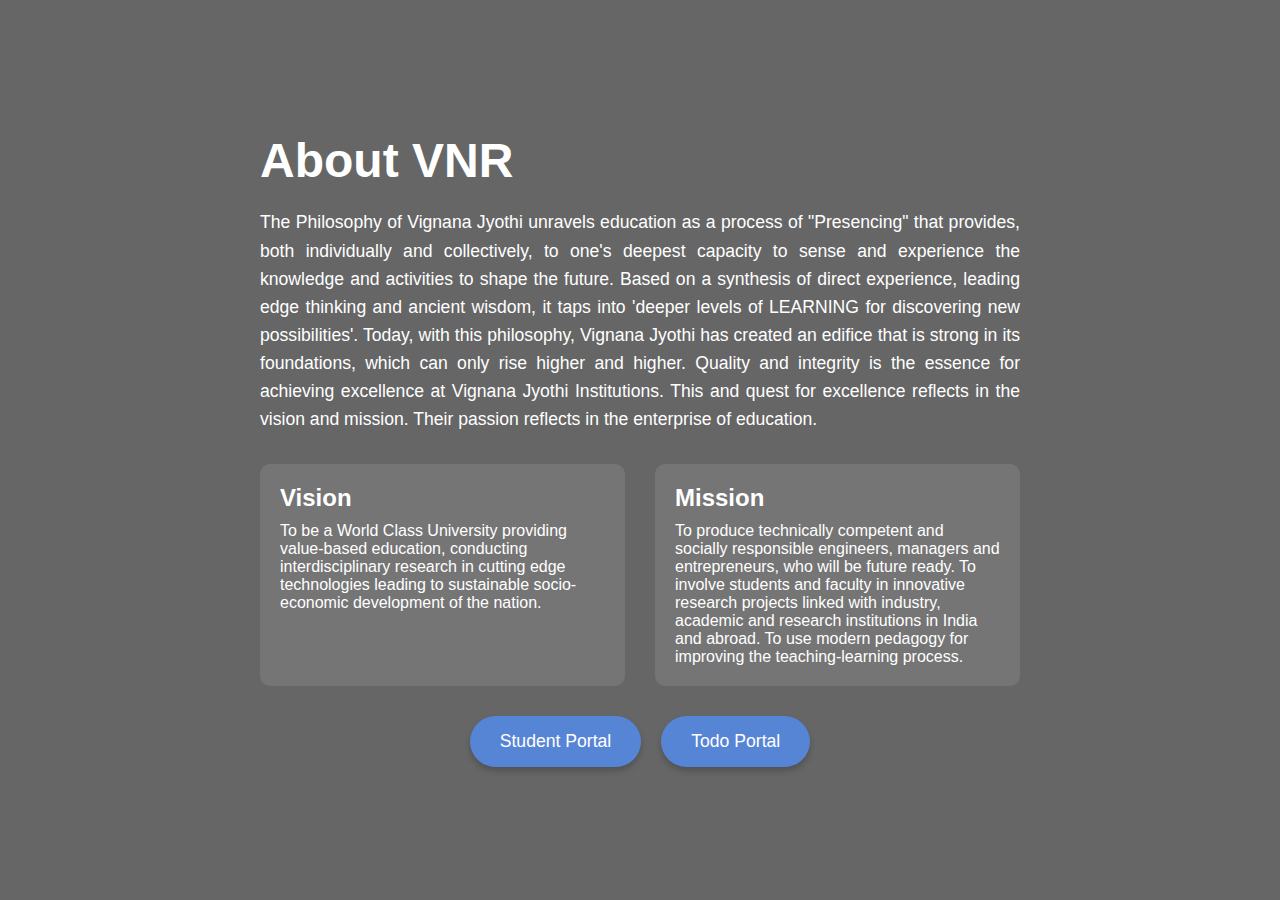
<file: project/public/unused/index.html>
<!DOCTYPE html>
<html lang="en">
<head>
    <meta charset="UTF-8">
    <meta name="viewport" content="width=device-width, initial-scale=1.0">
    <title>About VNR</title>
    <link rel="stylesheet" href="styles.css">
</head>
<body>
    <div class="hero-section">
        <div class="overlay"></div>
        <div class="content">
            <h1>About VNR</h1>
            <p class="philosophy">
                The Philosophy of Vignana Jyothi unravels education as a process of "Presencing" that provides, both individually and collectively, to one's deepest capacity to sense and experience the knowledge and activities to shape the future. Based on a synthesis of direct experience, leading edge thinking and ancient wisdom, it taps into 'deeper levels of LEARNING for discovering new possibilities'. Today, with this philosophy, Vignana Jyothi has created an edifice that is strong in its foundations, which can only rise higher and higher. Quality and integrity is the essence for achieving excellence at Vignana Jyothi Institutions. This and quest for excellence reflects in the vision and mission. Their passion reflects in the enterprise of education.
            </p>
            <div class="vision-mission">
                <div class="vision">
                    <h2>Vision</h2>
                    <p>To be a World Class University providing value-based education, conducting interdisciplinary research in cutting edge technologies leading to sustainable socio-economic development of the nation.</p>
                </div>
                <div class="mission">
                    <h2>Mission</h2>
                    <p>To produce technically competent and socially responsible engineers, managers and entrepreneurs, who will be future ready. To involve students and faculty in innovative research projects linked with industry, academic and research institutions in India and abroad. To use modern pedagogy for improving the teaching-learning process.</p>
                </div>
            </div>
            <div class="buttons">
                <a href="student.html" class="button">Student Portal</a>
                <a href="todo.html" class="button">Todo Portal</a>
            </div>
        </div>
    </div>
</body>
</html>
</file>
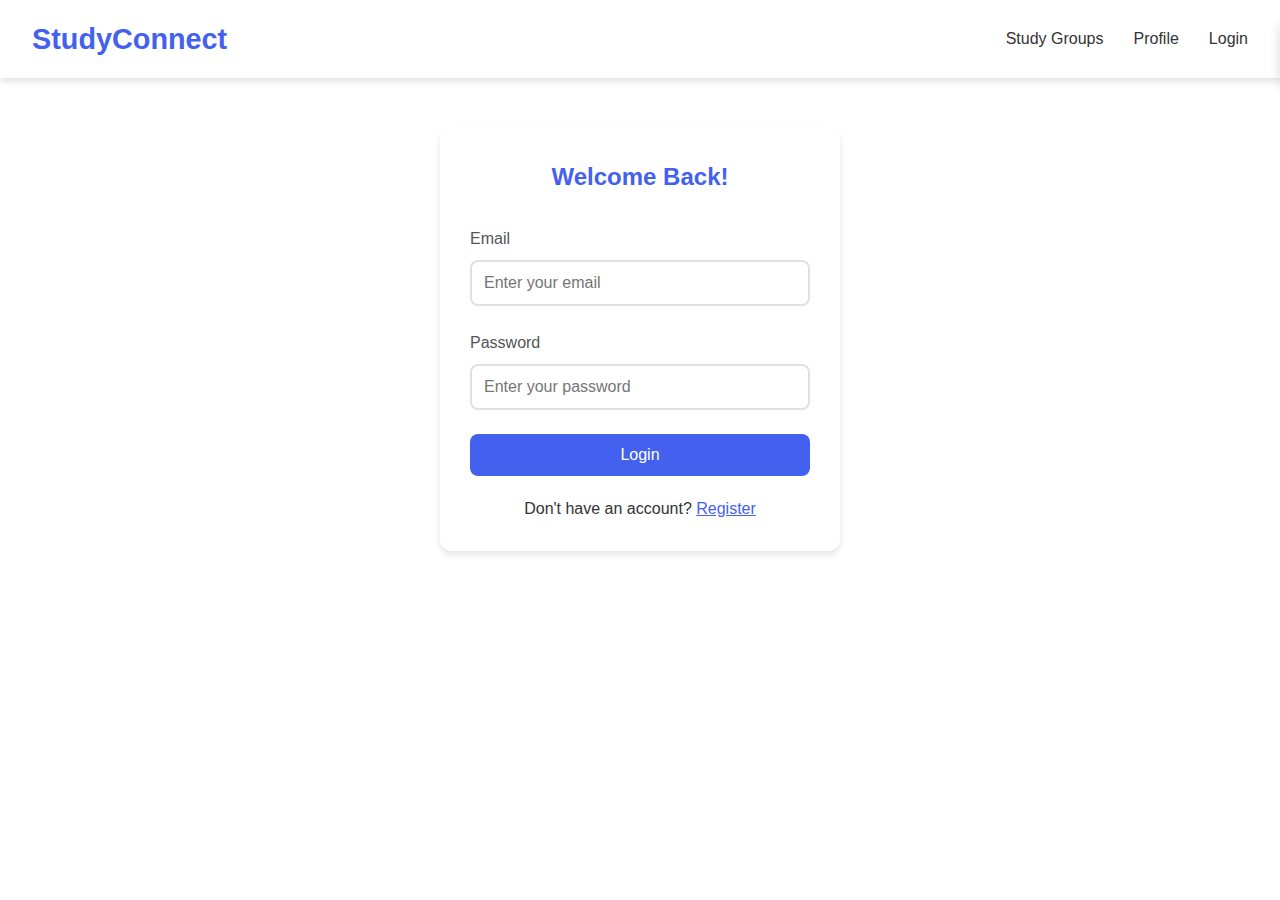
<file: mini_pro/main.html>
<!DOCTYPE html>
<html lang="en">
<head>
    <meta charset="UTF-8">
    <meta name="viewport" content="width=device-width, initial-scale=1.0">
    <title>Study Group Connector</title>
    <style>
        * {
            margin: 0;
            padding: 0;
            box-sizing: border-box;
            font-family: 'Poppins', sans-serif;
        }

        :root {
            --primary-color: #4361ee;
            --secondary-color: #3f37c9;
            --background-color: #ffffff;
            --text-color: #333;
            --success-color: #4CAF50;
            --danger-color: #dc3545;
            --card-shadow: 0 4px 6px rgba(0, 0, 0, 0.1);
            --hover-shadow: 0 6px 12px rgba(0, 0, 0, 0.15);
        }

        .hidden {
            display: none !important;
        }

        body {
            background-color: var(--background-color);
            color: var(--text-color);
            line-height: 1.6;
        }

        .container {
            max-width: 1200px;
            margin: 0 auto;
            padding: 20px;
        }

        .nav {
            background-color: white;
            padding: 1rem 2rem;
            box-shadow: var(--card-shadow);
            position: sticky;
            top: 0;
            z-index: 1000;
        }

        .nav-brand {
            font-size: 1.8rem;
            font-weight: bold;
            color: var(--primary-color);
            text-decoration: none;
        }

        .nav-links {
            display: flex;
            gap: 30px;
        }

        .nav-link {
            text-decoration: none;
            color: var(--text-color);
            font-weight: 500;
            transition: color 0.3s ease;
            cursor: pointer;
        }

        .nav-link:hover {
            color: var(--primary-color);
        }

        .auth-container {
            max-width: 400px;
            margin: 50px auto;
            padding: 30px;
            background-color: white;
            border-radius: 12px;
            box-shadow: var(--card-shadow);
            transition: transform 0.3s ease;
        }

        .auth-container:hover {
            transform: translateY(-5px);
        }

        .form-group {
            margin-bottom: 1.5rem;
        }

        .form-group label {
            display: block;
            margin-bottom: 0.5rem;
            font-weight: 500;
            color: #555;
        }

        .form-group input {
            width: 100%;
            padding: 12px;
            border: 2px solid #e1e1e1;
            border-radius: 8px;
            transition: border-color 0.3s ease;
            font-size: 1rem;
        }

        .form-group input:focus {
            outline: none;
            border-color: var(--primary-color);
        }

        .btn {
            background-color: var(--primary-color);
            color: white;
            padding: 12px 24px;
            border: none;
            border-radius: 8px;
            cursor: pointer;
            font-size: 1rem;
            font-weight: 500;
            transition: all 0.3s ease;
            width: 100%;
        }

        .btn:hover {
            background-color: var(--secondary-color);
            transform: translateY(-2px);
        }

        .btn-danger {
            background-color: var(--danger-color);
        }

        .btn-danger:hover {
            background-color: #861722;
        }

        .groups-grid {
            display: grid;
            grid-template-columns: repeat(auto-fill, minmax(320px, 1fr));
            gap: 25px;
            padding: 20px;
        }

        .group-card {
            background-color: white;
            border-radius: 12px;
            padding: 25px;
            box-shadow: var(--card-shadow);
            transition: all 0.3s ease;
        }

        .group-card:hover {
            transform: translateY(-5px);
            box-shadow: var(--hover-shadow);
        }

        .group-actions {
            display: flex;
            gap: 10px;
            margin-top: 15px;
        }

        .group-actions .btn {
            width: auto;
            flex: 1;
        }

        .toast-notification {
        position: fixed;
        top: 20px;
        right: -300px; /* Start outside viewport */
        background-color: #ffffff;
        color: rgb(119, 106, 207);
        padding: 16px 24px;
        border-radius: 8px;
        box-shadow: 0 4px 12px rgba(0, 0, 0, 0.15);
        display: flex;
        align-items: center;
        gap: 12px;
        z-index: 9999;
        transition: left 0.5s ease-in-out;
        min-width: 300px;
    }

    .toast-notification.show {
        right: 20px; /* Slide in to visible area */
    }

    .toast-notification i {
        font-size: 20px;
    }

        .modal {
            display: none;
            position: fixed;
            top: 0;
            left: 0;
            width: 100%;
            height: 100%;
            background-color: rgba(0,0,0,0.5);
            z-index: 1000;
        }

        .modal-content {
            background-color: white;
            margin: 5% auto;
            padding: 30px;
            border-radius: 12px;
            max-width: 750px;
            position: relative;
        }

        .close {
            position: absolute;
            right: 20px;
            top: 10px;
            font-size: 28px;
            cursor: pointer;
            color: #666;
        }

        @media (max-width: 768px) {
            .nav {
                padding: 1rem;
            }

            .nav-brand {
                font-size: 1.5rem;
            }

            .nav-links {
                gap: 15px;
            }

            .groups-grid {
                grid-template-columns: 1fr;
                padding: 10px;
            }

   
.auth-container {
    display: block;
    width: 100%;
    max-width: 400px;
    margin: 0 auto;
    padding: 20px;
}

            .group-actions {
                flex-direction: column;
            }
        }
        .groups-header {
            display: flex; 
            justify-content: space-between; 
            align-items: center; 
            margin-bottom: 30px;
        }

        .groups-actions {
            display: flex;
            gap: 15px;
        }

        .groups-actions .btn {
            width: auto;
        }

        .join-group-input {
            flex-grow: 1;
            margin-right: 15px;
            padding: 12px;
            border: 2px solid #e1e1e1;
            border-radius: 8px;
            transition: border-color 0.3s ease;
            font-size: 1rem;
        }

        .join-group-input:focus {
            outline: none;
            border-color: var(--primary-color);
        }

        .join-group-container {
            display: flex;
            align-items: center;
        }
      
    </style>
</head>
<body>
    <!-- Navigation -->
    <nav class="nav">
        <div style="display: flex; justify-content: space-between; align-items: center;">
            <a href="#" class="nav-brand">StudyConnect</a>
            <div class="nav-links">
                <a class="nav-link" href="#groups">Study Groups</a>
                <a class="nav-link" href="#profile">Profile</a>
                <a class="nav-link" id="authLink" href="#login">Login</a>
            </div>
        </div>
    </nav>

    <!-- Toast Notification -->
    <div class="toast-notification" id="toast">
        <i>✓</i>
        <span id="toastMessage"></span>
    </div>

    <!-- Login View -->
    <div id="loginView" class="auth-container">
        <h2 style="text-align: center; margin-bottom: 30px; color: var(--primary-color);">Welcome Back!</h2>
        <form id="loginForm">
            <div class="form-group">
                <label for="loginEmail">Email</label>
                <input type="email" id="loginEmail" required placeholder="Enter your email">
            </div>
            <div class="form-group">
                <label for="loginPassword">Password</label>
                <input type="password" id="loginPassword" required placeholder="Enter your password">
            </div>
            <button type="submit" class="btn">Login</button>
        </form>
        <p style="text-align: center; margin-top: 20px;">Don't have an account? <a href="#register" style="color: var(--primary-color);">Register</a></p>
    </div>

    <!-- Register View -->
    <div id="registerView" class="auth-container hidden">
        <h2 style="text-align: center; margin-bottom: 30px; color: var(--primary-color);">Create Account</h2>
        <form id="registerForm">
            <div class="form-group">
                <label for="registerName">Full Name</label>
                <input type="text" id="registerName" required placeholder="Enter your full name">
            </div>
            <div class="form-group">
                <label for="registerEmail">Email</label>
                <input type="email" id="registerEmail" required placeholder="Enter your email">
            </div>
            <div class="form-group">
                <label for="registerMobile">Mobile Number</label>
                <input type="tel" id="registerMobile" required placeholder="Enter your mobile number">
            </div>
            <div class="form-group">
                <label for="registerPassword">Password</label>
                <input type="password" id="registerPassword" required placeholder="Create a password">
            </div>
            <div class="form-group">
                <label for="Major">Major</label>
                <input type="text" id="Major" required placeholder="Enter your Major">
            </div>
            <button type="submit" class="btn">Register</button>
        </form>
        <p style="text-align: center; margin-top: 20px;">Already have an account? <a href="#login" style="color: var(--primary-color);">Login</a></p>
    </div>

    <!-- Groups View -->
    <div id="groupsView" class="container hidden">
        <div class="groups-header">
            <h2 style="color: var(--primary-color); font-size: 1.8rem;">Study Groups</h2>
            <div class="groups-actions">
                <div class="join-group-container">
                    <input type="text" id="groupInviteLink" class="join-group-input" placeholder="Paste invite link here">
                    <button onclick="Router.joinGroupFromLink()" class="btn">Join Group</button>
                </div>
                <button class="btn" onclick="showCreateGroupModal()">Create New Group</button>
            </div>
        </div>
        <div class="groups-grid" id="groupsGrid">
            <!-- Groups will be dynamically added here -->
        </div>

    <!-- Profile View -->
    <div id="profileView" class="auth-container hidden">
        <div id="profileView" class="auth-container" style="display: block; visibility: visible;">
           
        <h2 style="text-align: center; margin-bottom: 30px; color: var(--primary-color);">Your Profile</h2>
        <div class="form-group">
            <label for="profileName">Name</label>
            <input type="text" id="profileName" placeholder="Your name">
        </div>
        <div class="form-group">
            <label for="profileEmail">Email</label>
            <input type="email" id="profileEmail" readonly>
        </div>
        <div class="form-group">
            <label for="profileMobile">Mobile Number</label>
            <input type="tel" id="profileMobile" placeholder="Your mobile number">
        </div>
        <div class="form-group">
            <label for="profileMajor">Major</label>
            <input type="text" id="profileMajor" placeholder="Your major">
        </div>
        <button onclick="saveProfile()" class="btn">Save Changes</button>
    </div>

    <!-- Create Group Modal -->
    <div id="createGroupModal" class="modal">
        <div class="modal-content">
            <span class="close">&times;</span>
            <h2 style="color: var(--primary-color); margin-bottom: 20px;">Create New Study Group</h2>
            <form id="createGroupForm">
                <div class="form-group">
                    <label for="groupName">Course Name</label>
                    <input type="text" id="groupName" required placeholder="Enter course/group name">
                </div>
                <div class="form-group">
                    <label for="groupCourse">Course</label>
                    <input type="text" id="groupCourse" required placeholder="Enter course code">
                </div>
                <div class="form-group">
                    <label for="groupSchedule">Schedule</label>
                    <input type="text" id="groupSchedule" required placeholder="Enter meeting schedule">
                </div>
                <div class="form-group">
                    <label for="groupLocation">Location</label>
                    <input type="text" id="groupLocation" required placeholder="Enter meeting location">
                </div>

             <h2>Invite Link</h2>
             <p id="inviteLinkContainer"></p>
                <button type="submit" class="btn">Create Group</button>
            </form>
                   </div>    
    </div>

    <script>
        // App State
        const AppState = {
            currentUser: JSON.parse(localStorage.getItem('currentUser')) || null,
            users: [],
            groups: [],
        };

        const Router = {
    init() {
        const savedUser = localStorage.getItem('currentUser');
        if (savedUser) {
            AppState.currentUser = JSON.parse(savedUser);
        }
        
        this.checkAuthState();
        window.addEventListener('hashchange', () => this.handleRoute());
        this.handleRoute();
        
        // Check for invite link on page load
        this.handleInviteLink();
    },
    
    checkAuthState() {
        const authLink = document.getElementById('authLink');
        const isAuthenticated = AppState.currentUser || localStorage.getItem('currentUser');
        
        if (isAuthenticated) {
            authLink.textContent = 'Logout';
            authLink.onclick = () => this.handleLogout();
            authLink.href = '#';
        } else {
            authLink.textContent = 'Login';
            authLink.onclick = null;
            authLink.href = '#login';
        }
    },
    
    handleRoute() {
        const hash = window.location.hash.slice(1) || 'login';
        const isAuthenticated = AppState.currentUser || localStorage.getItem('currentUser');
        
        // Check for direct invite link
        if (hash.startsWith('invite/')) {
            this.handleDirectInviteLink();
            return;
        }
        
        if (!isAuthenticated && !['login', 'register'].includes(hash)) {
            window.location.hash = 'login';
            return;
        }
        this.showView(hash);
    },
    
    showView(viewName) {
                const views = ['login', 'register', 'groups', 'profile'];
                views.forEach(view => {
                    document.getElementById(view + 'View').classList.add('hidden');
                });
                document.getElementById(viewName + 'View').classList.remove('hidden');

                if (viewName === 'groups') {
                    loadGroups();
                } else if (viewName === 'profile') {
                    loadProfile();
                }
            },
    
    handleLogout() {
        AppState.currentUser = null;
        localStorage.removeItem('currentUser');
        this.checkAuthState();
        window.location.hash = 'login';
        showToast('Logged out successfully');
    },
    
    handleInviteLink() {
        const urlParams = new URLSearchParams(window.location.search);
        const inviteToken = urlParams.get('invite');
        if (inviteToken) {
            // If user is not logged in, redirect to login with invite token
            if (!AppState.currentUser) {
                window.location.hash = 'login';
                localStorage.setItem('pendingInviteToken', inviteToken);
                return;
            }
            // If user is logged in, attempt to join group
            this.joinGroupByInviteToken(inviteToken);
        }
    },
    
    async handleDirectInviteLink() {
        const inviteToken = window.location.hash.split('invite/')[1];
        
        // If no user logged in, store token and redirect to login
        if (!AppState.currentUser) {
            localStorage.setItem('pendingInviteToken', inviteToken);
            window.location.hash = 'login';
            return;
        }
        
        // If user is logged in, attempt to join group immediately
        await this.joinGroupByInviteToken(inviteToken);
    },
    
    async joinGroupByInviteToken(token) {
        try {
            const response = await fetch(`http://localhost:3000/api/groups/invite/${token}`, {
                method: 'POST',
                headers: {
                    'Content-Type': 'application/json'
                },
                body: JSON.stringify({ userId: AppState.currentUser.id })
            });
            const data = await response.json();
            if (data.message === 'Successfully joined the group') {
                showToast('Successfully joined the group via invite link!');
                window.location.hash = 'groups';
                loadGroups();
            } else {
                showToast(data.message || 'Failed to join group');
            }
        } catch (error) {
            console.error(error);
            showToast('Error joining group');
        }
    },
    
    joinGroupFromLink: async function() {
        const inviteLink = document.getElementById('groupInviteLink').value.trim();
        
        // Extract token from the invite link
        const inviteToken = inviteLink.split('invite/')[1] || inviteLink;
        
        if (!inviteToken) {
            showToast('Invalid invite link');
            return;
        }
        
        if (!AppState.currentUser) {
            showToast('Please log in first');
            return;
        }
        
        await this.joinGroupByInviteToken(inviteToken);
    }
};

        // Toast notification
        function showToast(message) {
            const toast = document.getElementById('toast');
            const toastMessage = document.getElementById('toastMessage');
            
            // Clear any existing timeouts
            if (toast.timeoutId) {
                clearTimeout(toast.timeoutId);
            }
            
            // Update message and show toast
            toastMessage.textContent = message;
            toast.classList.add('show');
            
            // Hide toast after delay
            toast.timeoutId = setTimeout(() => {
                toast.classList.remove('show');
            }, 3000);
        }
        // Authentication (Login)
        document.getElementById('loginForm').addEventListener('submit', async (e) => {
    e.preventDefault();
    const email = document.getElementById('loginEmail').value;
    const password = document.getElementById('loginPassword').value;
    try {
        const response = await fetch('http://localhost:3000/api/login', {
            method: 'POST',
            headers: { 'Content-Type': 'application/json' },
            body: JSON.stringify({ email, password })
        });
        const data = await response.json();
        
        if (response.status === 401) {
            showToast('Invalid login credentials');
            return;
        }
        
        if (data.message === 'Login successful') {
            AppState.currentUser = data.user;
            localStorage.setItem('currentUser', JSON.stringify(data.user));
            Router.checkAuthState();
            showToast('Successfully logged in!');
            
            // Check for pending invite token
            const pendingInviteToken = localStorage.getItem('pendingInviteToken');
            if (pendingInviteToken) {
                localStorage.removeItem('pendingInviteToken');
                Router.joinGroupByInviteToken(pendingInviteToken);
            } else {
                window.location.hash = 'groups';
            }
        } else {
            showToast('Invalid login credentials');
        }
    } catch (error) {
        console.error(error);
        showToast('Error logging in');
    }
});
        // Register form
        document.getElementById('registerForm').addEventListener('submit', async (e) => {
            e.preventDefault();
            const name = document.getElementById('registerName').value;
            const email = document.getElementById('registerEmail').value;
            const mobile = document.getElementById('registerMobile').value;
            const password = document.getElementById('registerPassword').value;
            const Major = document.getElementById('Major').value;

            try {
                const response = await fetch('http://localhost:3000/api/register', {
                    method: 'POST',
                    headers: { 'Content-Type': 'application/json' },
                    body: JSON.stringify({ name, email, mobile, password, Major })
                });
                const data = await response.json();

                if (data.message === 'User registered successfully!') {
                    showToast('Registration successful! Please login.');
                    window.location.hash = 'login';
                } else {
                    showToast('Registration failed: ' + data.message);
                }
            } catch (error) {
                console.error(error);
                showToast('Error during registration');
            }
        });

        // Load Groups
        async function loadGroups() {
    const groupsGrid = document.getElementById('groupsGrid');
    groupsGrid.innerHTML = '';

    try {
        const response = await fetch('http://localhost:3000/api/groups', {
            headers: {
                'Authorization': `Bearer ${AppState.currentUser?.token}`
            }
        });
        
        if (response.status === 401) {
            Router.handleLogout();
            return null;
        }

        const data = await response.json();
        
        if (data.groups) {
            data.groups.forEach(group => {
                groupsGrid.appendChild(createGroupElement(group));
            });
        }
        
        return data.groups || [];
    } catch (error) {
        console.error(error);
        showToast('Error loading groups');
        return null;
    }
}

// Helper function to create group element
function createGroupElement(group) {
    const isUserInGroup = group.members.includes(AppState.currentUser.id);
    const groupElement = document.createElement('div');
    groupElement.className = 'group-card';
    groupElement.id = `group-${group.id}`;
    groupElement.innerHTML = `
        <h3>${group.name}</h3>
        <div class="group-info">
            <p><strong>Course:</strong> ${group.course}</p>
            <p><strong>Schedule:</strong> ${group.schedule}</p>
            <p><strong>Location:</strong> ${group.location}</p>
            <p><strong>Members:</strong> ${group.members.length}</p>
        </div>
        <div class="group-actions">
            <button class="btn" onclick="copyGroupInviteLink(${group.id})">Get Invite Link</button>
            ${isUserInGroup ? 
                `<button class="btn btn-danger" onclick="leaveGroup(${group.id})">Leave Group</button>` :
                `<button class="btn" onclick="joinGroup(${group.id})">Join Group</button>`
            }
        </div>
    `;
    return groupElement;
}

// Add this new function to generate and copy invite link
async function copyGroupInviteLink(groupId) {
    try {
        const response = await fetch(`http://localhost:3000/api/groups/${groupId}/invite`);
        const data = await response.json();
        
        if (data.inviteLink) {
            // Copy to clipboard
            navigator.clipboard.writeText(data.inviteLink).then(() => {
                showToast('Invite link copied to clipboard!');
            });
        }
    } catch (error) {
        console.error(error);
        showToast('Error generating invite link');
    }
}


        // Join Group
        async function joinGroup(groupId) {
    if (!AppState.currentUser) {
        showToast('Please login to join a group');
        window.location.hash = 'login';
        return;
    }

    // Optimistically update UI
    const groupCard = document.getElementById(`group-${groupId}`);
    const groupActions = groupCard.querySelector('.group-actions');
    const membersCount = groupCard.querySelector('.group-info p:last-child');
    const currentCount = parseInt(membersCount.textContent.match(/\d+/)[0]);
    
    groupActions.innerHTML = `<button class="btn btn-danger" onclick="leaveGroup(${groupId})">Leave Group</button>`;
    membersCount.innerHTML = `<strong>Members:</strong> ${currentCount + 1}`;

    try {
        const response = await fetch('http://localhost:3000/api/groups/join', {
            method: 'POST',
            headers: {
                'Content-Type': 'application/json',
                'Authorization': `Bearer ${AppState.currentUser.token}`
            },
            body: JSON.stringify({ 
                groupId, 
                userId: AppState.currentUser.id 
            })
        });

        if (response.status === 401) {
            Router.handleLogout();
            return;
        }

        const data = await response.json();

        if (data.message === 'User added to group') {
            showToast('Successfully joined group!');
        } else {
            // Revert UI if request failed
            groupActions.innerHTML = `<button class="btn" onclick="joinGroup(${groupId})">Join Group</button>`;
            membersCount.innerHTML = `<strong>Members:</strong> ${currentCount}`;
            showToast(data.message || 'Failed to join group');
        }
    } catch (error) {
        // Revert UI on error
        groupActions.innerHTML = `<button class="btn" onclick="joinGroup(${groupId})">Join Group</button>`;
        membersCount.innerHTML = `<strong>Members:</strong> ${currentCount}`;
        console.error(error);
        showToast('Error joining group');
    }
}


        // Leave Group
        async function leaveGroup(groupId) {
    if (!AppState.currentUser) {
        showToast('Please login first');
        window.location.hash = 'login';
        return;
    }

    // Optimistically update UI
    const groupCard = document.getElementById(`group-${groupId}`);
    const groupActions = groupCard.querySelector('.group-actions');
    const membersCount = groupCard.querySelector('.group-info p:last-child');
    const currentCount = parseInt(membersCount.textContent.match(/\d+/)[0]);
    
    groupActions.innerHTML = `<button class="btn" onclick="joinGroup(${groupId})">Join Group</button>`;
    membersCount.innerHTML = `<strong>Members:</strong> ${currentCount - 1}`;

    try {
        const response = await fetch('http://localhost:3000/api/groups/leave', {
            method: 'POST',
            headers: {
                'Content-Type': 'application/json',
                'Authorization': `Bearer ${AppState.currentUser.token}`
            },
            body: JSON.stringify({ 
                groupId, 
                userId: AppState.currentUser.id 
            })
        });

        if (response.status === 401) {
            Router.handleLogout();
            return;
        }

        const data = await response.json();

        if (data.message === 'User removed from group') {
            showToast('Successfully left the group');
        } else {
            // Revert UI if request failed
            groupActions.innerHTML = `<button class="btn btn-danger" onclick="leaveGroup(${groupId})">Leave Group</button>`;
            membersCount.innerHTML = `<strong>Members:</strong> ${currentCount}`;
            showToast(data.message || 'Failed to leave group');
        }
    } catch (error) {
        // Revert UI on error
        groupActions.innerHTML = `<button class="btn btn-danger" onclick="leaveGroup(${groupId})">Leave Group</button>`;
        membersCount.innerHTML = `<strong>Members:</strong> ${currentCount}`;
        console.error(error);
        showToast('Error leaving group');
    }
}

        // Create Group Modal
        function showCreateGroupModal() {
            if (!AppState.currentUser) {
                showToast('Please login to create a group');
                window.location.hash = 'login';
                return;
            }
            document.getElementById('createGroupModal').style.display = 'block';
        }

        // Close Modal
        function closeModal() {
            document.getElementById('createGroupModal').style.display = 'none';
        }

        // Modal click outside
        window.onclick = function(event) {
            const modal = document.getElementById('createGroupModal');
            if (event.target == modal) {
                closeModal();
            }
        };

        // Close button
        document.querySelector('.close').onclick = closeModal;

        // Create Group Form
        document.getElementById('createGroupForm').addEventListener('submit', async (e) => {
            e.preventDefault();

            if (!AppState.currentUser) {
                showToast('Please login to create a group');
                window.location.hash = 'login';
                return;
            }

            const newGroup = {
                name: document.getElementById('groupName').value,
                course: document.getElementById('groupCourse').value,
                schedule: document.getElementById('groupSchedule').value,
                location: document.getElementById('groupLocation').value,
                creatorId: AppState.currentUser.id
            };

            try {
                const response = await fetch('http://localhost:3000/api/groups', {
                    method: 'POST',
                    headers: { 
                        'Content-Type': 'application/json',
                        'Authorization': `Bearer ${AppState.currentUser.token}`
                    },
                    body: JSON.stringify(newGroup)
                });

                if (response.status === 401) {
                    Router.handleLogout();
                    return;
                }

                const data = await response.json();

                if (data.message === 'Group created successfully!') {
                    showToast('Group created successfully');
                    loadGroups();
                    closeModal();
                    document.getElementById('createGroupForm').reset();
                } else {
                    showToast('Failed to create group');
                }
            } catch (error) {
                console.error(error);
                showToast('Error creating group');
            }
        });

        // Load Profile
                    async function loadProfile() {
                        console.log('LoadProfile called');
    console.log('Current User:', AppState.currentUser);
    if (!AppState.currentUser) {
        showToast('Please login to view profile');
        window.location.hash = 'login';
        return;
    }

    try {
        const response = await fetch(`http://localhost:3000/api/profile/${AppState.currentUser.id}`, {
            headers: {
                'Authorization': `Bearer ${AppState.currentUser.token}`
            }
        });

        if (response.status === 401) {
            Router.handleLogout();
            return;
        }

        const data = await response.json();
        console.log('Profile Data:', data);

        // Debug: Check all view elements
        const profileView = document.getElementById('profileView');
        console.log('Profile View Element:', profileView);
        console.log('Profile View Classes:', profileView.classList);
        console.log('Profile View Style:', profileView.style.display);

        // Try multiple ways to show the view
        profileView.classList.remove('hidden');
        profileView.style.display = 'block';
        profileView.style.visibility = 'visible';

        const nameInput = document.getElementById('profileName');
        const emailInput = document.getElementById('profileEmail');
        const mobileInput = document.getElementById('profileMobile');
        const majorInput = document.getElementById('profileMajor');

        if (nameInput) nameInput.value = data.user.name;
        if (emailInput) emailInput.value = data.user.email;
        if (mobileInput) mobileInput.value = data.user.mobile;
        if (majorInput) majorInput.value = data.user.Major;

    } catch (error) {
        console.error('Profile Loading Error:', error);
        showToast('Error loading profile');
    }
}
        // Save Profile
        async function saveProfile() {
            if (!AppState.currentUser) {
                showToast('Please login to update profile');
                window.location.hash = 'login';
                return;
            }

            const updatedProfile = {
                name: document.getElementById('profileName').value,
                mobile: document.getElementById('profileMobile').value,
                Major: document.getElementById('profileMajor').value
            };

            try {
                const response = await fetch(`http://localhost:3000/api/profile/${AppState.currentUser.id}`, {
                    method: 'PUT',
                    headers: { 
                        'Content-Type': 'application/json',
                        'Authorization': `Bearer ${AppState.currentUser.token}`
                    },
                    body: JSON.stringify(updatedProfile)
                });

                if (response.status === 401) {
                    Router.handleLogout();
                    return;
                }

                const data = await response.json();

                if (data.message === 'Profile updated successfully') {
                    AppState.currentUser = { ...AppState.currentUser, ...updatedProfile };
                    localStorage.setItem('currentUser', JSON.stringify(AppState.currentUser));
                    showToast('Profile updated successfully');
                } else {
                    showToast('Failed to update profile');
                }
            } catch (error) {
                console.error(error);
                showToast('Error updating profile');
            }
        }

        // Initialize the app
        Router.init();
    </script>
</body>
</html>
</file>
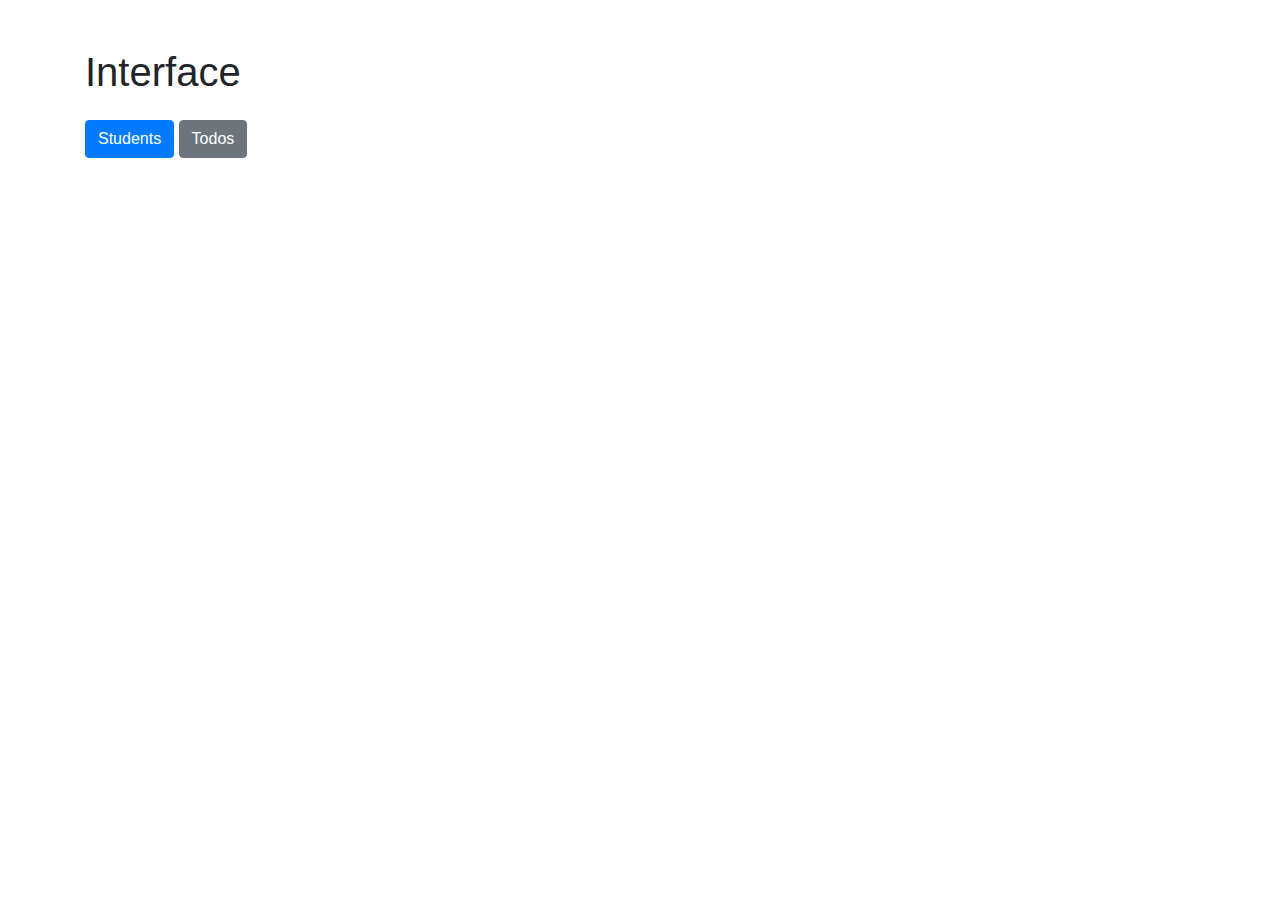
<file: project/apitest.html>
<!DOCTYPE html>
<html lang="en">
<head>
    <meta charset="utf-8">
    <meta name="viewport" content="width=device-width, initial-scale=1">
    <title>Interface</title>
    <link rel="stylesheet" href="https://stackpath.bootstrapcdn.com/bootstrap/4.5.2/css/bootstrap.min.css">
    <style>
        .hidden {
            display: none;
        }
    </style>
</head>

<body>
    <div class="container">
        <h1 class="mt-5">Interface</h1>

        <!-- Navigation Buttons -->
        <div class="mt-4">
            <button class="btn btn-primary" onclick="showSection('students')">Students</button>
            <button class="btn btn-secondary" onclick="showSection('todos')">Todos</button>
        </div>

        <!-- Student API Section -->
        <div id="students" class="mt-4 section hidden">
            <h2>Students</h2>
            <form id="studentForm">
                <div class="form-group">
                    <label for="studentName">Name</label>
                    <input type="text" class="form-control" id="studentName" required>
                </div>
                <div class="form-group">
                    <label for="studentRollNo">Roll No</label>
                    <input type="text" class="form-control" id="studentRollNo" required>
                </div>
                <div class="form-group">
                    <label for="studentBranch">Branch</label>
                    <select class="form-control" id="studentBranch" required>
                        <option value="" disabled selected>Select your branch</option>
                        <option value="CSE">CSE</option>
                        <option value="ECE">ECE</option>
                        <option value="EEE">EEE</option>
                        <option value="ME">ME</option>
                    </select>
                </div>
                <div class="form-group">
                    <label for="studentSection">Section</label>
                    <select class="form-control" id="studentSection" required>
                        <option value="" disabled selected>Select your section</option>
                        <option value="A">A</option>
                        <option value="B">B</option>
                    </select>
                </div>
                <div class="form-group">
                    <label for="studentEmail">Email</label>
                    <input type="email" class="form-control" id="studentEmail" required>
                </div>
                <button type="button" class="btn btn-primary" onclick="addStudent()">Add Student</button>
                <button type="button" class="btn btn-danger" onclick="deleteAllStudents()">Delete All Students</button>
            </form>

            <h3 class="mt-4">Existing Students</h3>
            <ul id="studentList" class="list-group">
                <!-- Student items will be appended here -->
            </ul>
        </div>

        <!-- Todo API Section -->
        <div id="todos" class="mt-4 section hidden">
            <h2>Todos</h2>
            <form id="todoForm">
                <div class="form-group">
                    <label for="taskName">Task Name</label>
                    <input type="text" class="form-control" id="taskName" required>
                </div>
                <div class="form-group">
                    <label for="todoDeadline">Deadline</label>
                    <input type="date" class="form-control" id="todoDeadline" required>
                </div>
                <div class="form-group">
                    <label for="todoPriority">Priority</label>
                    <select class="form-control" id="todoPriority" required>
                        <option value="" disabled selected>Select priority level</option>
                        <option value="Low">Low</option>
                        <option value="Medium">Medium</option>
                        <option value="High">High</option>
                    </select>
                </div>
                <button type="button" class="btn btn-primary" onclick="addTodo()">Add Todo</button>
                <button type="button" class="btn btn-danger" onclick="deleteAllTodos()">Delete All Todos</button>
            </form>

            <h3 class="mt-4">Existing Todos</h3>
            <ul id="todoList" class="list-group">
                <!-- Todo items will be appended here -->
            </ul>
        </div>
    </div>

    <script>
        const apiUrl = 'http://localhost:3000'; // Adjust based on your server URL

        function showSection(section) {
            document.getElementById('students').classList.add('hidden');
            document.getElementById('todos').classList.add('hidden');

            if (section === 'students') {
                document.getElementById('students').classList.remove('hidden');
                fetchStudents(); // Fetch existing students when the section is shown
            } else {
                document.getElementById('todos').classList.remove('hidden');
                fetchTodos(); // Fetch existing todos when the section is shown
            }
        }

        function addStudent() {
            const name = document.getElementById('studentName').value;
            const rollNo = document.getElementById('studentRollNo').value;
            const branch = document.getElementById('studentBranch').value;
            const section = document.getElementById('studentSection').value;
            const email = document.getElementById('studentEmail').value;

            fetch(`${apiUrl}/vnr_students`, {
                method: 'POST',
                headers: {
                    'Content-Type': 'application/json',
                },
                body: JSON.stringify({ name, roll_no: rollNo, branch, section, email }),
            })
            .then(response => response.json())
            .then(data => {
                alert(data.message);
                document.getElementById('studentForm').reset();
                fetchStudents(); // Refresh the student list
            })
            .catch((error) => console.error('Error:', error));
        }

        function deleteAllStudents() {
            fetch(`${apiUrl}/student_delete_all`, {
                method: 'POST',
            })
            .then(response => response.json())
            .then(data => {
                alert(data.message);
                fetchStudents(); // Refresh the student list
            })
            .catch((error) => console.error('Error:', error));
        }

        function fetchStudents() {
            fetch(`${apiUrl}/students`)
                .then(response => response.json())
                .then(data => {
                    console.log("Fetched student data:", data); // Debug log
                    const studentList = document.getElementById('studentList');
                    studentList.innerHTML = ''; // Clear existing list

                    if (data.students && data.students.length) {
                        data.students.forEach(student => {
                            const li = document.createElement('li');
                            li.className = 'list-group-item';
                            li.textContent = `${student.name} - ${student.roll_no} (${student.branch} - ${student.section})`;
                            studentList.appendChild(li);
                        });
                    } else {
                        const li = document.createElement('li');
                        li.className = 'list-group-item';
                        li.textContent = 'No students found';
                        studentList.appendChild(li);
                    }
                })
                .catch((error) => {
                    console.error('Error:', error);
                    const studentList = document.getElementById('studentList');
                    studentList.innerHTML = '<li class="list-group-item text-danger">Error loading students</li>';
                });
        }

        function addTodo() {
            const taskName = document.getElementById('taskName').value;
            const deadline = document.getElementById('todoDeadline').value;
            const priority = document.getElementById('todoPriority').value;

            fetch(`${apiUrl}/todo_create`, {
                method: 'POST',
                headers: {
                    'Content-Type': 'application/json',
                },
                body: JSON.stringify({ task_name: taskName, deadline, priority }),
            })
            .then(response => response.json())
            .then(data => {
                alert(data.message);
                document.getElementById('todoForm').reset();
                fetchTodos(); // Refresh the todo list
            })
            .catch((error) => console.error('Error:', error));
        }

        function deleteAllTodos() {
            fetch(`${apiUrl}/todo_delete_all`, {
                method: 'POST',
            })
            .then(response => response.json())
            .then(data => {
                alert(data.message);
                fetchTodos(); // Refresh the todo list
            })
            .catch((error) => console.error('Error:', error));
        }

        function fetchTodos() {
            fetch(`${apiUrl}/todos`)
                .then(response => response.json())
                .then(data => {
                    console.log("Fetched todo data:", data); // Debug log
                    const todoList = document.getElementById('todoList');
                    todoList.innerHTML = ''; // Clear existing list

                    if (data.todos && data.todos.length) {
                        data.todos.forEach(todo => {
                            const li = document.createElement('li');
                            li.className = 'list-group-item';
                            li.textContent = `${todo.task_name} - ${todo.deadline} (Priority: ${todo.priority})`;
                            todoList.appendChild(li);
                        });
                    } else {
                        const li = document.createElement('li');
                        li.className = 'list-group-item';
                        li.textContent = 'No todos found';
                        todoList.appendChild(li);
                    }
                })
                .catch((error) => {
                    console.error('Error:', error);
                    const todoList = document.getElementById('todoList');
                    todoList.innerHTML = '<li class="list-group-item text-danger">Error loading todos</li>';
                });
        }
    </script>
</body>
</html>
</file>
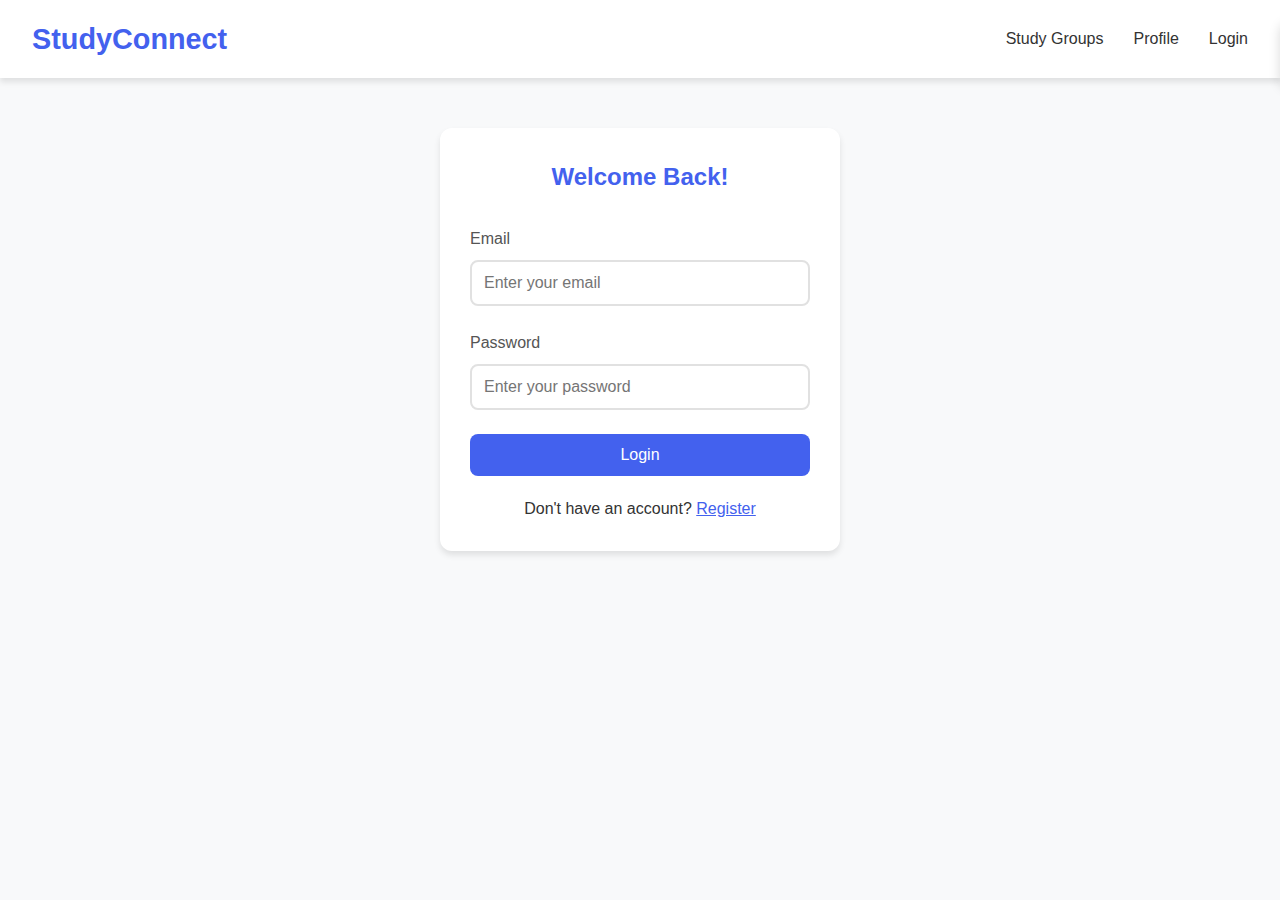
<file: mini_pro/backup/k.html>
<!DOCTYPE html>
<html lang="en">
<head>
    <meta charset="UTF-8">
    <meta name="viewport" content="width=device-width, initial-scale=1.0">
    <title>Study Group Connector</title>
    <style>
        * {
            margin: 0;
            padding: 0;
            box-sizing: border-box;
            font-family: 'Poppins', sans-serif;
        }

        :root {
            --primary-color: #4361ee;
            --secondary-color: #3f37c9;
            --background-color: #f8f9fa;
            --text-color: #333;
            --success-color: #4CAF50;
            --danger-color: #dc3545;
            --card-shadow: 0 4px 6px rgba(0, 0, 0, 0.1);
            --hover-shadow: 0 6px 12px rgba(0, 0, 0, 0.15);
        }

        .hidden {
            display: none !important;
        }

        body {
            background-color: var(--background-color);
            color: var(--text-color);
            line-height: 1.6;
        }

        .container {
            max-width: 1200px;
            margin: 0 auto;
            padding: 20px;
        }

        .nav {
            background-color: white;
            padding: 1rem 2rem;
            box-shadow: var(--card-shadow);
            position: sticky;
            top: 0;
            z-index: 1000;
        }

        .nav-brand {
            font-size: 1.8rem;
            font-weight: bold;
            color: var(--primary-color);
            text-decoration: none;
        }

        .nav-links {
            display: flex;
            gap: 30px;
        }

        .nav-link {
            text-decoration: none;
            color: var(--text-color);
            font-weight: 500;
            transition: color 0.3s ease;
            cursor: pointer;
        }

        .nav-link:hover {
            color: var(--primary-color);
        }

        .auth-container {
            max-width: 400px;
            margin: 50px auto;
            padding: 30px;
            background-color: white;
            border-radius: 12px;
            box-shadow: var(--card-shadow);
            transition: transform 0.3s ease;
        }

        .auth-container:hover {
            transform: translateY(-5px);
        }

        .form-group {
            margin-bottom: 1.5rem;
        }

        .form-group label {
            display: block;
            margin-bottom: 0.5rem;
            font-weight: 500;
            color: #555;
        }

        .form-group input {
            width: 100%;
            padding: 12px;
            border: 2px solid #e1e1e1;
            border-radius: 8px;
            transition: border-color 0.3s ease;
            font-size: 1rem;
        }

        .form-group input:focus {
            outline: none;
            border-color: var(--primary-color);
        }

        .btn {
            background-color: var(--primary-color);
            color: white;
            padding: 12px 24px;
            border: none;
            border-radius: 8px;
            cursor: pointer;
            font-size: 1rem;
            font-weight: 500;
            transition: all 0.3s ease;
            width: 100%;
        }

        .btn:hover {
            background-color: var(--secondary-color);
            transform: translateY(-2px);
        }

        .btn-danger {
            background-color: var(--danger-color);
        }

        .btn-danger:hover {
            background-color: #bd2130;
        }

        .groups-grid {
            display: grid;
            grid-template-columns: repeat(auto-fill, minmax(320px, 1fr));
            gap: 25px;
            padding: 20px;
        }

        .group-card {
            background-color: white;
            border-radius: 12px;
            padding: 25px;
            box-shadow: var(--card-shadow);
            transition: all 0.3s ease;
        }

        .group-card:hover {
            transform: translateY(-5px);
            box-shadow: var(--hover-shadow);
        }

        .group-actions {
            display: flex;
            gap: 10px;
            margin-top: 15px;
        }

        .group-actions .btn {
            width: auto;
            flex: 1;
        }

        .toast-notification {
        position: fixed;
        top: 20px;
        right: -300px; /* Start outside viewport */
        background-color: #ffffff;
        color: rgb(119, 106, 207);
        padding: 16px 24px;
        border-radius: 8px;
        box-shadow: 0 4px 12px rgba(0, 0, 0, 0.15);
        display: flex;
        align-items: center;
        gap: 12px;
        z-index: 9999;
        transition: left 0.5s ease-in-out;
        min-width: 300px;
    }

    .toast-notification.show {
        right: 20px; /* Slide in to visible area */
    }

    .toast-notification i {
        font-size: 20px;
    }

        .modal {
            display: none;
            position: fixed;
            top: 0;
            left: 0;
            width: 100%;
            height: 100%;
            background-color: rgba(0,0,0,0.5);
            z-index: 1000;
        }

        .modal-content {
            background-color: white;
            margin: 5% auto;
            padding: 30px;
            border-radius: 12px;
            max-width: 750px;
            position: relative;
        }

        .close {
            position: absolute;
            right: 20px;
            top: 10px;
            font-size: 28px;
            cursor: pointer;
            color: #666;
        }

        @media (max-width: 768px) {
            .nav {
                padding: 1rem;
            }

            .nav-brand {
                font-size: 1.5rem;
            }

            .nav-links {
                gap: 15px;
            }

            .groups-grid {
                grid-template-columns: 1fr;
                padding: 10px;
            }

            .auth-container {
                margin: 20px;
                padding: 20px;
            }

            .group-actions {
                flex-direction: column;
            }
        }
    </style>
</head>
<body>
    <!-- Navigation -->
    <nav class="nav">
        <div style="display: flex; justify-content: space-between; align-items: center;">
            <a href="#" class="nav-brand">StudyConnect</a>
            <div class="nav-links">
                <a class="nav-link" href="#groups">Study Groups</a>
                <a class="nav-link" href="#profile">Profile</a>
                <a class="nav-link" id="authLink" href="#login">Login</a>
            </div>
        </div>
    </nav>

    <!-- Toast Notification -->
    <div class="toast-notification" id="toast">
        <i>✓</i>
        <span id="toastMessage"></span>
    </div>

    <!-- Login View -->
    <div id="loginView" class="auth-container">
        <h2 style="text-align: center; margin-bottom: 30px; color: var(--primary-color);">Welcome Back!</h2>
        <form id="loginForm">
            <div class="form-group">
                <label for="loginEmail">Email</label>
                <input type="email" id="loginEmail" required placeholder="Enter your email">
            </div>
            <div class="form-group">
                <label for="loginPassword">Password</label>
                <input type="password" id="loginPassword" required placeholder="Enter your password">
            </div>
            <button type="submit" class="btn">Login</button>
        </form>
        <p style="text-align: center; margin-top: 20px;">Don't have an account? <a href="#register" style="color: var(--primary-color);">Register</a></p>
    </div>

    <!-- Register View -->
    <div id="registerView" class="auth-container hidden">
        <h2 style="text-align: center; margin-bottom: 30px; color: var(--primary-color);">Create Account</h2>
        <form id="registerForm">
            <div class="form-group">
                <label for="registerName">Full Name</label>
                <input type="text" id="registerName" required placeholder="Enter your full name">
            </div>
            <div class="form-group">
                <label for="registerEmail">Email</label>
                <input type="email" id="registerEmail" required placeholder="Enter your email">
            </div>
            <div class="form-group">
                <label for="registerMobile">Mobile Number</label>
                <input type="tel" id="registerMobile" required placeholder="Enter your mobile number">
            </div>
            <div class="form-group">
                <label for="registerPassword">Password</label>
                <input type="password" id="registerPassword" required placeholder="Create a password">
            </div>
            <div class="form-group">
                <label for="Major">Major</label>
                <input type="text" id="Major" required placeholder="Enter your Major">
            </div>
            <button type="submit" class="btn">Register</button>
        </form>
        <p style="text-align: center; margin-top: 20px;">Already have an account? <a href="#login" style="color: var(--primary-color);">Login</a></p>
    </div>

    <!-- Groups View -->
    <div id="groupsView" class="container hidden">
        <div style="display: flex; justify-content: space-between; align-items: center; margin-bottom: 30px;">
            <h2 style="color: var(--primary-color); font-size: 1.8rem;">Study Groups</h2>
            <button class="btn" style="width: auto;" onclick="showCreateGroupModal()">Create New Group</button>
        </div>
        <div class="groups-grid" id="groupsGrid">
            <!-- Groups will be dynamically added here -->
        </div>
    </div>

    <!-- Profile View -->
    <div id="profileView" class="auth-container hidden">
        <h2 style="text-align: center; margin-bottom: 30px; color: var(--primary-color);">Your Profile</h2>
        <div class="form-group">
            <label for="profileName">Name</label>
            <input type="text" id="profileName" placeholder="Your name">
        </div>
        <div class="form-group">
            <label for="profileEmail">Email</label>
            <input type="email" id="profileEmail" readonly>
        </div>
        <div class="form-group">
            <label for="profileMobile">Mobile Number</label>
            <input type="tel" id="profileMobile" placeholder="Your mobile number">
        </div>
        <div class="form-group">
            <label for="profileMajor">Major</label>
            <input type="text" id="profileMajor" placeholder="Your major">
        </div>
        <button onclick="saveProfile()" class="btn">Save Changes</button>
    </div>

    <!-- Create Group Modal -->
    <div id="createGroupModal" class="modal">
        <div class="modal-content">
            <span class="close">&times;</span>
            <h2 style="color: var(--primary-color); margin-bottom: 20px;">Create New Study Group</h2>
            <form id="createGroupForm">
                <div class="form-group">
                    <label for="groupName">Course Name</label>
                    <input type="text" id="groupName" required placeholder="Enter course/group name">
                </div>
                <div class="form-group">
                    <label for="groupCourse">Course</label>
                    <input type="text" id="groupCourse" required placeholder="Enter course code">
                </div>
                <div class="form-group">
                    <label for="groupSchedule">Schedule</label>
                    <input type="text" id="groupSchedule" required placeholder="Enter meeting schedule">
                </div>
                <div class="form-group">
                    <label for="groupLocation">Location</label>
                    <input type="text" id="groupLocation" required placeholder="Enter meeting location">
                </div>
                <button type="submit" class="btn">Create Group</button>
            </form>
        </div>
    </div>

    <script>
        // App State
        const AppState = {
            currentUser: JSON.parse(localStorage.getItem('currentUser')) || null,
            users: [],
            groups: [],
        };

        // Router
        const Router = {
            init() {
                const savedUser = localStorage.getItem('currentUser');
                if (savedUser) {
                    AppState.currentUser = JSON.parse(savedUser);
                }
                
                this.checkAuthState();
                window.addEventListener('hashchange', () => this.handleRoute());
                this.handleRoute();
            },

            checkAuthState() {
                const authLink = document.getElementById('authLink');
                const isAuthenticated = AppState.currentUser || localStorage.getItem('currentUser');
                
                if (isAuthenticated) {
                    authLink.textContent = 'Logout';
                    authLink.onclick = () => this.handleLogout();
                    authLink.href = '#';
                } else {
                    authLink.textContent = 'Login';
                    authLink.onclick = null;
                    authLink.href = '#login';
                }
            },

            handleRoute() {
                const hash = window.location.hash.slice(1) || 'login';
                const isAuthenticated = AppState.currentUser || localStorage.getItem('currentUser');
                
                if (!isAuthenticated && !['login', 'register'].includes(hash)) {
                    window.location.hash = 'login';
                    return;
                }
                this.showView(hash);
            },

            showView(viewName) {
                const views = ['login', 'register', 'groups', 'profile'];
                views.forEach(view => {
                    document.getElementById(view + 'View').classList.add('hidden');
                });
                document.getElementById(viewName + 'View').classList.remove('hidden');

                if (viewName === 'groups') {
                    loadGroups();
                } else if (viewName === 'profile') {
                    loadProfile();
                }
            },

            handleLogout() {
                AppState.currentUser = null;
                localStorage.removeItem('currentUser');
                this.checkAuthState();
                window.location.hash = 'login';
                showToast('Logged out successfully');
            }
        };

        // Toast notification
        function showToast(message) {
            const toast = document.getElementById('toast');
            const toastMessage = document.getElementById('toastMessage');
            
            // Clear any existing timeouts
            if (toast.timeoutId) {
                clearTimeout(toast.timeoutId);
            }
            
            // Update message and show toast
            toastMessage.textContent = message;
            toast.classList.add('show');
            
            // Hide toast after delay
            toast.timeoutId = setTimeout(() => {
                toast.classList.remove('show');
            }, 3000);
        }
        // Authentication (Login)
        document.getElementById('loginForm').addEventListener('submit', async (e) => {e.preventDefault();
            const email = document.getElementById('loginEmail').value;
            const password = document.getElementById('loginPassword').value;

            try {
                const response = await fetch('http://localhost:3000/api/login', {
                    method: 'POST',
                    headers: { 'Content-Type': 'application/json' },
                    body: JSON.stringify({ email, password })
                });
                const data = await response.json();

                if (response.status === 401) {
                    showToast('Invalid login credentials');
                    return;
                }

                if (data.message === 'Login successful') {
                    AppState.currentUser = data.user;
                    localStorage.setItem('currentUser', JSON.stringify(data.user));
                    Router.checkAuthState();
                    showToast('Successfully logged in!');
                    window.location.hash = 'groups';
                } else {
                    showToast('Invalid login credentials');
                }
            } catch (error) {
                console.error(error);
                showToast('Error logging in');
            }
        });

        // Register form
        document.getElementById('registerForm').addEventListener('submit', async (e) => {
            e.preventDefault();
            const name = document.getElementById('registerName').value;
            const email = document.getElementById('registerEmail').value;
            const mobile = document.getElementById('registerMobile').value;
            const password = document.getElementById('registerPassword').value;
            const Major = document.getElementById('Major').value;

            try {
                const response = await fetch('http://localhost:3000/api/register', {
                    method: 'POST',
                    headers: { 'Content-Type': 'application/json' },
                    body: JSON.stringify({ name, email, mobile, password, Major })
                });
                const data = await response.json();

                if (data.message === 'User registered successfully!') {
                    showToast('Registration successful! Please login.');
                    window.location.hash = 'login';
                } else {
                    showToast('Registration failed: ' + data.message);
                }
            } catch (error) {
                console.error(error);
                showToast('Error during registration');
            }
        });

        // Load Groups
        async function loadGroups() {
    const groupsGrid = document.getElementById('groupsGrid');
    groupsGrid.innerHTML = '';

    try {
        const response = await fetch('http://localhost:3000/api/groups', {
            headers: {
                'Authorization': `Bearer ${AppState.currentUser?.token}`
            }
        });
        
        if (response.status === 401) {
            Router.handleLogout();
            return null;
        }

        const data = await response.json();
        
        if (data.groups) {
            data.groups.forEach(group => {
                groupsGrid.appendChild(createGroupElement(group));
            });
        }
        
        return data.groups || [];
    } catch (error) {
        console.error(error);
        showToast('Error loading groups');
        return null;
    }
}

// Helper function to create group element
function createGroupElement(group) {
    const isUserInGroup = group.members.includes(AppState.currentUser.id);
    const groupElement = document.createElement('div');
    groupElement.className = 'group-card';
    groupElement.id = `group-${group.id}`;
    groupElement.innerHTML = `
        <h3>${group.name}</h3>
        <div class="group-info">
            <p><strong>Course:</strong> ${group.course}</p>
            <p><strong>Schedule:</strong> ${group.schedule}</p>
            <p><strong>Location:</strong> ${group.location}</p>
            <p><strong>Members:</strong> ${group.members.length}</p>
        </div>
        <div class="group-actions">
            ${isUserInGroup ? 
                `<button class="btn btn-danger" onclick="leaveGroup(${group.id})">Leave Group</button>` :
                `<button class="btn" onclick="joinGroup(${group.id})">Join Group</button>`
            }
        </div>
    `;
    return groupElement;
}

        // Join Group
        async function joinGroup(groupId) {
    if (!AppState.currentUser) {
        showToast('Please login to join a group');
        window.location.hash = 'login';
        return;
    }

    // Optimistically update UI
    const groupCard = document.getElementById(`group-${groupId}`);
    const groupActions = groupCard.querySelector('.group-actions');
    const membersCount = groupCard.querySelector('.group-info p:last-child');
    const currentCount = parseInt(membersCount.textContent.match(/\d+/)[0]);
    
    groupActions.innerHTML = `<button class="btn btn-danger" onclick="leaveGroup(${groupId})">Leave Group</button>`;
    membersCount.innerHTML = `<strong>Members:</strong> ${currentCount + 1}`;

    try {
        const response = await fetch('http://localhost:3000/api/groups/join', {
            method: 'POST',
            headers: {
                'Content-Type': 'application/json',
                'Authorization': `Bearer ${AppState.currentUser.token}`
            },
            body: JSON.stringify({ 
                groupId, 
                userId: AppState.currentUser.id 
            })
        });

        if (response.status === 401) {
            Router.handleLogout();
            return;
        }

        const data = await response.json();

        if (data.message === 'User added to group') {
            showToast('Successfully joined group!');
        } else {
            // Revert UI if request failed
            groupActions.innerHTML = `<button class="btn" onclick="joinGroup(${groupId})">Join Group</button>`;
            membersCount.innerHTML = `<strong>Members:</strong> ${currentCount}`;
            showToast(data.message || 'Failed to join group');
        }
    } catch (error) {
        // Revert UI on error
        groupActions.innerHTML = `<button class="btn" onclick="joinGroup(${groupId})">Join Group</button>`;
        membersCount.innerHTML = `<strong>Members:</strong> ${currentCount}`;
        console.error(error);
        showToast('Error joining group');
    }
}


        // Leave Group
        async function leaveGroup(groupId) {
    if (!AppState.currentUser) {
        showToast('Please login first');
        window.location.hash = 'login';
        return;
    }

    // Optimistically update UI
    const groupCard = document.getElementById(`group-${groupId}`);
    const groupActions = groupCard.querySelector('.group-actions');
    const membersCount = groupCard.querySelector('.group-info p:last-child');
    const currentCount = parseInt(membersCount.textContent.match(/\d+/)[0]);
    
    groupActions.innerHTML = `<button class="btn" onclick="joinGroup(${groupId})">Join Group</button>`;
    membersCount.innerHTML = `<strong>Members:</strong> ${currentCount - 1}`;

    try {
        const response = await fetch('http://localhost:3000/api/groups/leave', {
            method: 'POST',
            headers: {
                'Content-Type': 'application/json',
                'Authorization': `Bearer ${AppState.currentUser.token}`
            },
            body: JSON.stringify({ 
                groupId, 
                userId: AppState.currentUser.id 
            })
        });

        if (response.status === 401) {
            Router.handleLogout();
            return;
        }

        const data = await response.json();

        if (data.message === 'User removed from group') {
            showToast('Successfully left the group');
        } else {
            // Revert UI if request failed
            groupActions.innerHTML = `<button class="btn btn-danger" onclick="leaveGroup(${groupId})">Leave Group</button>`;
            membersCount.innerHTML = `<strong>Members:</strong> ${currentCount}`;
            showToast(data.message || 'Failed to leave group');
        }
    } catch (error) {
        // Revert UI on error
        groupActions.innerHTML = `<button class="btn btn-danger" onclick="leaveGroup(${groupId})">Leave Group</button>`;
        membersCount.innerHTML = `<strong>Members:</strong> ${currentCount}`;
        console.error(error);
        showToast('Error leaving group');
    }
}

        // Create Group Modal
        function showCreateGroupModal() {
            if (!AppState.currentUser) {
                showToast('Please login to create a group');
                window.location.hash = 'login';
                return;
            }
            document.getElementById('createGroupModal').style.display = 'block';
        }

        // Close Modal
        function closeModal() {
            document.getElementById('createGroupModal').style.display = 'none';
        }

        // Modal click outside
        window.onclick = function(event) {
            const modal = document.getElementById('createGroupModal');
            if (event.target == modal) {
                closeModal();
            }
        };

        // Close button
        document.querySelector('.close').onclick = closeModal;

        // Create Group Form
        document.getElementById('createGroupForm').addEventListener('submit', async (e) => {
            e.preventDefault();

            if (!AppState.currentUser) {
                showToast('Please login to create a group');
                window.location.hash = 'login';
                return;
            }

            const newGroup = {
                name: document.getElementById('groupName').value,
                course: document.getElementById('groupCourse').value,
                schedule: document.getElementById('groupSchedule').value,
                location: document.getElementById('groupLocation').value,
                creatorId: AppState.currentUser.id
            };

            try {
                const response = await fetch('http://localhost:3000/api/groups', {
                    method: 'POST',
                    headers: { 
                        'Content-Type': 'application/json',
                        'Authorization': `Bearer ${AppState.currentUser.token}`
                    },
                    body: JSON.stringify(newGroup)
                });

                if (response.status === 401) {
                    Router.handleLogout();
                    return;
                }

                const data = await response.json();

                if (data.message === 'Group created successfully!') {
                    showToast('Group created successfully');
                    loadGroups();
                    closeModal();
                    document.getElementById('createGroupForm').reset();
                } else {
                    showToast('Failed to create group');
                }
            } catch (error) {
                console.error(error);
                showToast('Error creating group');
            }
        });

        // Load Profile
        async function loadProfile() {
            if (!AppState.currentUser) {
                showToast('Please login to view profile');
                window.location.hash = 'login';
                return;
            }

            try {
                const response = await fetch(`http://localhost:3000/api/profile/${AppState.currentUser.id}`, {
                    headers: {
                        'Authorization': `Bearer ${AppState.currentUser.token}`
                    }
                });

                if (response.status === 401) {
                    Router.handleLogout();
                    return;
                }

                const data = await response.json();

                document.getElementById('profileName').value = data.user.name;
                document.getElementById('profileEmail').value = data.user.email;
                document.getElementById('profileMobile').value = data.user.mobile;
                document.getElementById('profileMajor').value = data.user.Major;
            } catch (error) {
                console.error(error);
                showToast('Error loading profile');
            }
        }

        // Save Profile
        async function saveProfile() {
            if (!AppState.currentUser) {
                showToast('Please login to update profile');
                window.location.hash = 'login';
                return;
            }

            const updatedProfile = {
                name: document.getElementById('profileName').value,
                mobile: document.getElementById('profileMobile').value,
                Major: document.getElementById('profileMajor').value
            };

            try {
                const response = await fetch(`http://localhost:3000/api/profile/${AppState.currentUser.id}`, {
                    method: 'PUT',
                    headers: { 
                        'Content-Type': 'application/json',
                        'Authorization': `Bearer ${AppState.currentUser.token}`
                    },
                    body: JSON.stringify(updatedProfile)
                });

                if (response.status === 401) {
                    Router.handleLogout();
                    return;
                }

                const data = await response.json();

                if (data.message === 'Profile updated successfully') {
                    AppState.currentUser = { ...AppState.currentUser, ...updatedProfile };
                    localStorage.setItem('currentUser', JSON.stringify(AppState.currentUser));
                    showToast('Profile updated successfully');
                } else {
                    showToast('Failed to update profile');
                }
            } catch (error) {
                console.error(error);
                showToast('Error updating profile');
            }
        }

        // Initialize the app
        Router.init();
    </script>
</body>
</html>
</file>
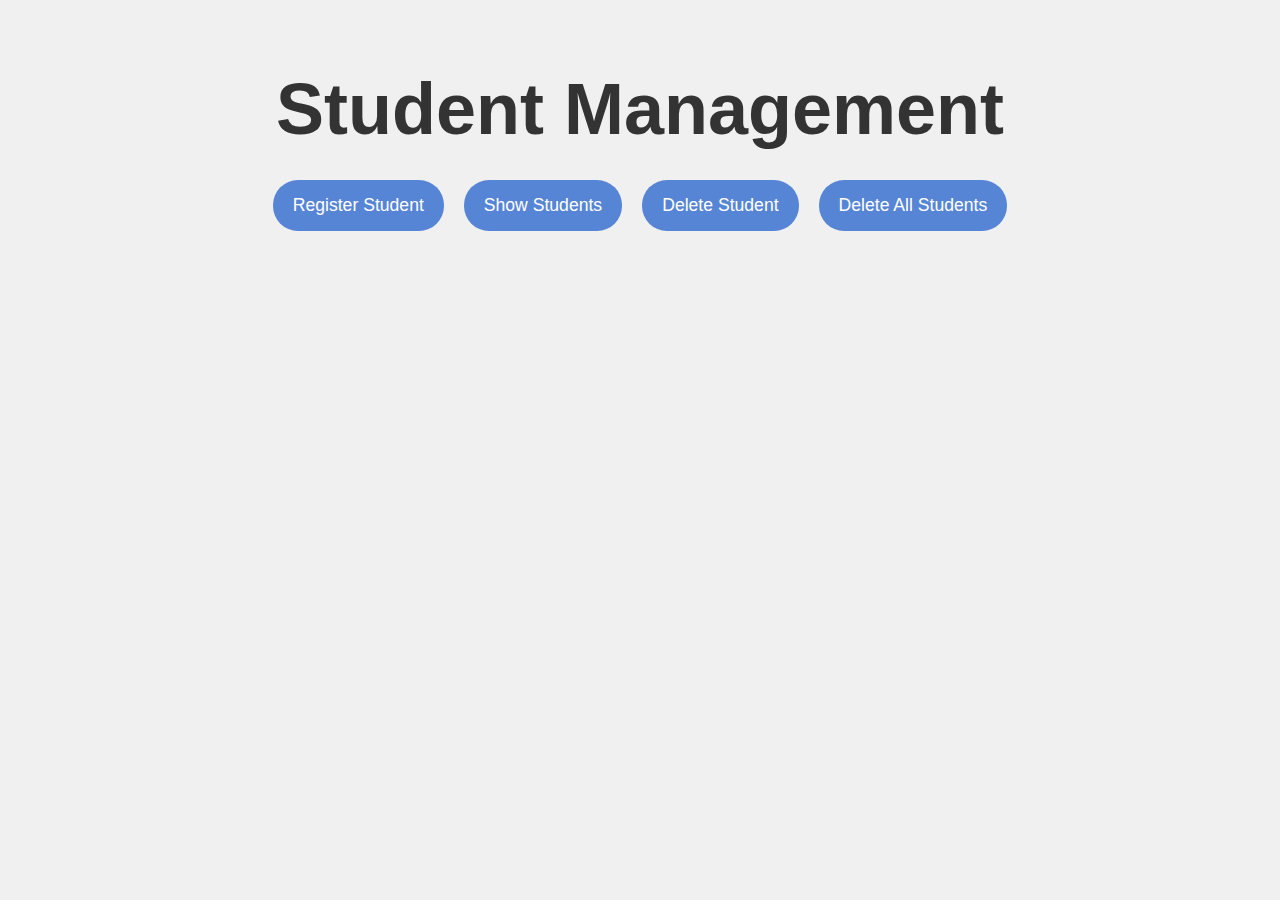
<file: project/public/unused/student.html>
<!DOCTYPE html>
<html lang="en">
<head>
  <meta charset="UTF-8">
  <meta name="viewport" content="width=device-width, initial-scale=1.0">
  <title>Student Management</title>
  <style>
    body {
      margin: 0;
      padding: 0;
      font-family: 'Arial', sans-serif;
      background-color: #f0f0f0; /* Plain background color */
    }

    .content {
      padding: 20px;
      color: #333;
      text-align: center;
    }

    .title {
      font-size: 4.5em;
      margin-bottom: 20px;
      color: #333;
    }

    button {
      background-color: #5785d5;
      color: white;
      padding: 15px 20px;
      border: none;
      border-radius: 25px;
      cursor: pointer;
      transition: background-color 0.3s, transform 0.2s;
      font-size: 1.1em;
      margin: 10px;
    }

    button:hover {
      background-color: #3e2b13;
      transform: scale(1.05);
    }

    .button-container {
      display: flex;
      justify-content: center;
      flex-wrap: wrap;
      margin-bottom: 20px;
    }

    section {
      display: none; /* Hide all sections initially */
      margin-top: 20px;
    }

    table {
      width: 100%;
      border-collapse: collapse;
      margin-top: 20px;
    }

    th, td {
      border: 1px solid #000000;
      padding: 8px;
      text-align: left;
    }

    th {
      background-color: #5785d5;
    }

    #loading {
      display: none;
      font-size: 1.5em;
      color: #333;
    }
    /* Input and select styling */
    input[type="text"],
        input[type="date"],
                select {
            width: 100%;
            max-width: 200px;
            padding: 8px;
            margin-bottom: 10px;
            box-sizing: border-box;
        }
  </style>
</head>
<body>
  <div class="content">
    <h1 class="title">Student Management</h1>

    <div class="button-container">
      <button onclick="showSection('studentFormSection')">Register Student</button>
      <button onclick="showSection('studentsListSection')">Show Students</button>
      <button onclick="showSection('deleteStudentSection')">Delete Student</button>
      <button onclick="showSection('deleteAllStudentsSection')">Delete All Students</button>
    </div>

    <!-- Registration Form Section -->
    <section id="studentFormSection">
      <h2>Student Registration</h2>
      <form id="studentForm">
        <label>Name:</label><input type="text" id="name" required><br>
        <label>Roll Number:</label><input type="text" id="roll_no" required><br>
        <label>Branch:</label>
        <select id="branch">
          <option value="CSE">CSE</option>
          <option value="ECE">ECE</option>
          <option value="EEE">EEE</option>
          <option value="IT">IT</option>
        </select><br>
        <label>Section:</label>
        <select id="section">
          <option value="A">A</option>
          <option value="B">B</option>
        </select><br>
        <label>Email:</label><input type="email" id="email" required><br>
        <button type="submit">Submit</button>
      </form>
    </section>

    <!-- Existing Students Section -->
    <section id="studentsListSection">
      <h2>Existing Students</h2>
      <table id="studentsTable">
        <thead>
          <tr>
            <th>ID</th>
            <th>Name</th>
            <th>Roll Number</th>
            <th>Branch</th>
            <th>Section</th>
            <th>Email</th>
          </tr>
        </thead>
        <tbody>
          <!-- Student rows will be populated here -->
        </tbody>
      </table>
    </section>

    <!-- Delete Student Section -->
    <section id="deleteStudentSection">
      <h2>Delete Student</h2>
      <label>Enter Student ID to Delete:</label>
      <input type="text" id="deleteId" required>
      <button id="deleteStudent">Delete Student</button>
    </section>

    <!-- Delete All Students Section -->
    <section id="deleteAllStudentsSection">
      <h2>Delete All Students</h2>
      <button id="deleteAllStudents">Delete All Students</button>
    </section>

    <div id="loading">Loading...</div>
  </div>

  <script>
    // Function to show the relevant section
    function showSection(sectionId) {
      const sections = document.querySelectorAll('section');
      sections.forEach(section => section.style.display = 'none'); // Hide all sections
      document.getElementById(sectionId).style.display = 'block'; // Show selected section
    }

    // Function to handle student registration
    document.getElementById("studentForm").addEventListener("submit", async (e) => {
      e.preventDefault();

      const name = document.getElementById("name").value;
      const roll_no = document.getElementById("roll_no").value;
      const branch = document.getElementById("branch").value;
      const section = document.getElementById("section").value;
      const email = document.getElementById("email").value;

      try {
        const response = await fetch("http://localhost:3000/vnr_students", {
          method: "POST",
          headers: {
            "Content-Type": "application/json",
          },
          body: JSON.stringify({ name, roll_no, branch, section, email }),
        });

        const data = await response.json();
        if (response.ok) {
          alert(data.message);
          loadStudents(); // Reload student list
        } else {
          alert(data.error);
        }
      } catch (error) {
        console.error("Error:", error);
      }
    });

    // Function to load existing students
    async function loadStudents() {
      try {
        const response = await fetch("http://localhost:3000/students");
        const students = await response.json();

        const tbody = document.querySelector("#studentsTable tbody");
        tbody.innerHTML = ""; // Clear existing rows

        students.forEach(student => {
          const row = document.createElement("tr");
          row.innerHTML = `
            <td>${student.id}</td>
            <td>${student.name}</td>
            <td>${student.roll_number}</td>
            <td>${student.branch}</td>
            <td>${student.section}</td>
            <td>${student.email}</td>
          `;
          tbody.appendChild(row);
        });
      } catch (error) {
        console.error("Error loading students:", error);
      }
    }

    // Function to delete a specific student by ID
    document.getElementById("deleteStudent").addEventListener("click", async () => {
      const studentId = document.getElementById("deleteId").value;

      try {
        const response = await fetch(`http://localhost:3000/student_delete/${studentId}`, {
          method: "DELETE",
        });

        const data = await response.json();
        if (response.ok) {
          alert(data.message);
          loadStudents(); // Reload student list
        } else {
          alert(data.error);
        }
      } catch (error) {
        console.error("Error:", error);
      }
    });

    // Function to delete all students
    document.getElementById("deleteAllStudents").addEventListener("click", async () => {
      if (confirm("Are you sure you want to delete all students? This action cannot be undone.")) {
        try {
          const response = await fetch("http://localhost:3000/student_delete_all", {
            method: "DELETE",
          });

          const data = await response.json();
          if (response.ok) {
            alert(data.message);
            loadStudents(); // Reload student list
          } else {
            alert(data.error);
          }
        } catch (error) {
          console.error("Error:", error);
        }
      }
    });

    // Load students on page load
    window.onload = loadStudents;
  </script>
</body>
</html>
</file>
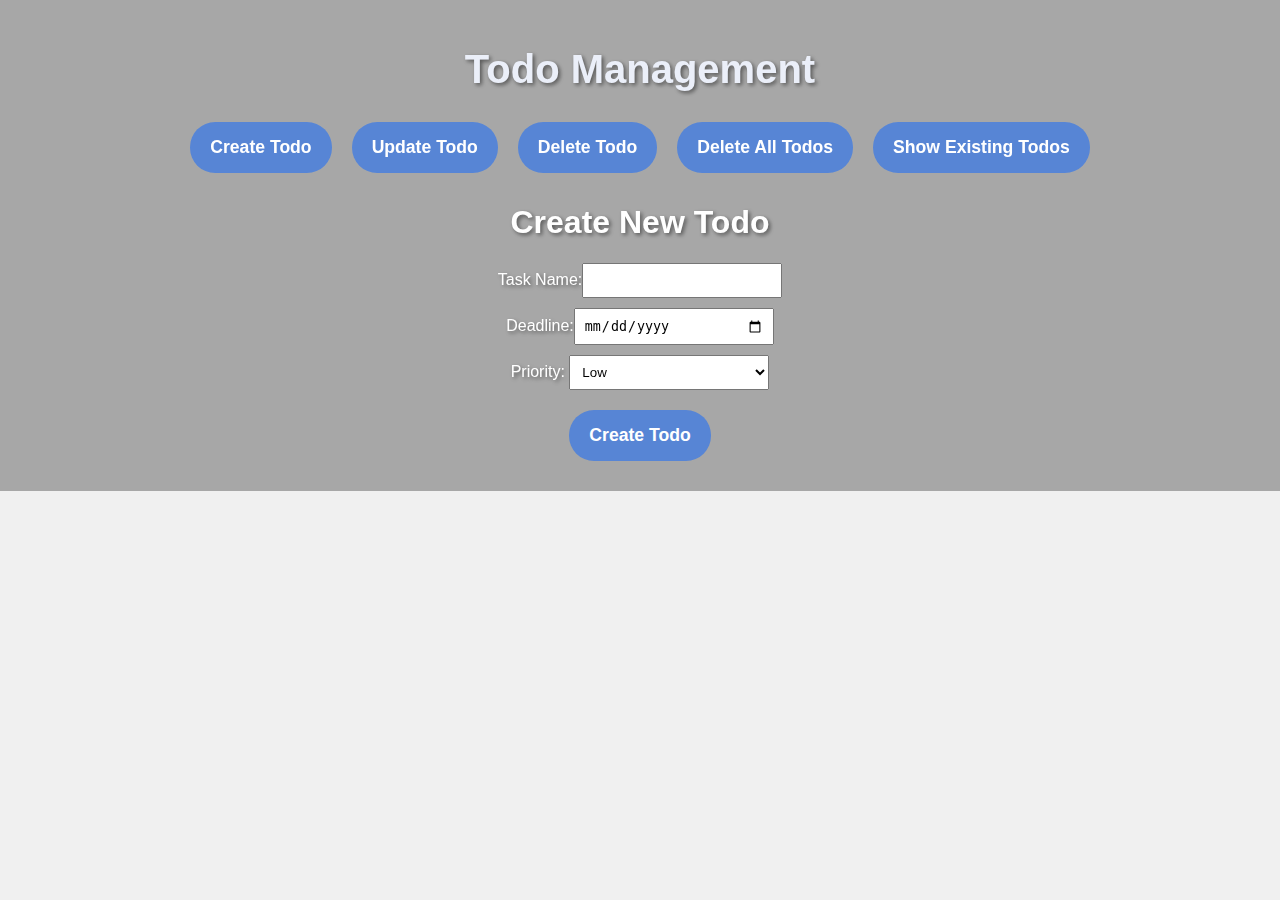
<file: project/public/unused/todo.html>
<!DOCTYPE html>
<html lang="en">
<head>
  <meta charset="UTF-8">
  <meta name="viewport" content="width=device-width, initial-scale=1.0">
  <title>Todo Management</title>
  <link rel="stylesheet" href="C:/Users/kashy/Desktop/opensource/project/public/unused/todo.css">
  <style>
    /* Style for the background image */
    body {
      margin: 0;
      padding: 0;
      font-family: 'Arial', sans-serif;
      background-color: #f0f0f0; /* Fallback color */
    }

    .background-image {
      background-image: url('https://plus.unsplash.com/premium_photo-1694743671394-60034a1b2f65?q=80&w=1856&auto=format&fit=crop&ixlib=rb-4.0.3&ixid=M3wxMjA3fDB8MHxwaG90by1wYWdlfHx8fGVufDB8fHx8fA%3D%3D');
      background-size: cover;
      background-position: center;
      position: fixed;
      top: 0;
      left: 0;
      width: 100%;
      height: 100%;
      z-index: -1;
    }

    /* Main content styling */
    .content::before {
    content: "";
    position: absolute;
    top: 0;
    left: 0;
    right: 0;
    bottom: 0;
    background: rgba(0, 0, 0, 0.3); /* Dark overlay */
    z-index: -1; /* Place it behind the text */
}

.content {
    position: relative;
    z-index: 1;
    padding: 20px;
    text-shadow: 2px 2px 4px rgba(0, 0, 0, 0.5);
    color: #FFFFFF;
    text-align: center;
}


    /* Title styling */
    .title {
      font-size: 2.5em; /* Large size for the title */
      margin-bottom: 20px; /* Space below the title */
      font-family: 'Helvetica Neue', sans-serif; /* Attractive font */
      color: #ebeff9; /* Dark color for contrast */
    }

    /* Button styles */
    button {
      background-color: #5785d5;
      color: white;
      padding: 15px 20px;
      border: none;
      border-radius: 25px; /* Curvy shape */
      cursor: pointer;
      transition: background-color 0.3s, transform 0.2s;
      font-size: 1.1em; /* Slightly larger text */
      margin: 10px; /* Space around buttons */
      font-weight: bold;
    }

    button:hover {
      background-color: #3e2b13; /* Darker green on hover */
      transform: scale(1.05); /* Slightly enlarge on hover */
    }

    /* Flex container for buttons */
    .button-container {
      display: flex;
      justify-content: center; /* Center buttons horizontally */
      flex-wrap: wrap; /* Allow wrapping on smaller screens */
      margin-bottom: 20px; /* Space below the button section */
      font-weight: bold;
    }

    /* Form sections */
    section {
      display: none; /* Hide all forms initially */
      margin-top: 20px;
    }

    /* Existing todos section */
    #todoList {
      text-align: left; /* Align text to the left */
      margin-top: 20px; /* Space above the list */
      font-weight: bold;
    }

    table {
      width: 100%;
      border-collapse: collapse; /* Collapse borders */
      margin-top: 40px;
      font-weight: bold;
    }

    th, td {
      padding: 10px;
      text-align: left;
      border: 1px solid #000000; /* Border for table cells */
    }

    th {
      background-color: #4d90a2; /* Header background color */
      color: white; /* Header text color */
      font-weight: bold; /* Bold font for headers */
      text-transform: uppercase; /* Uppercase letters for headers */
    }

    /* Loading effect */
    #loading {
      display: none;
      font-size: 1.5em;
      color: #333;
      font-weight: bold;
    }

    /* Combined priority bar styles */
    .priority-bar {
      display: flex;
      height: 5px;
      border-radius: 2px;
      width: 50%;
    }
    .priority-low {
      background-color: green;
      flex: 0.3; /* Low: 1/3 */
      width: 100%;
    }
    .priority-medium {
      background-color: orange;
      flex: 2; /* Medium: 2/3 */
    }
    .priority-high {
      background-color: red;
      flex: 1; /* High: 1/3 */
    }
    /* Input and select styling */
    input[type="text"],
        input[type="date"],
        select {
            width: 100%;
            max-width: 200px;
            padding: 8px;
            margin-bottom: 10px;
            box-sizing: border-box;
        }
  </style>
</head>
<body>
  <div class="background-image"></div>

  <div class="content">
    <h1 class="title">Todo Management</h1>

    <!-- Loading Indicator -->
    <div id="loading">Loading...</div>

    <!-- Button Options -->
    <div class="button-container">
      <button onclick="showSection('createTodoForm')">Create Todo</button>
      <button onclick="showSection('updateTodoForm')">Update Todo</button>
      <button onclick="showSection('deleteTodoForm')">Delete Todo</button>
      <button id="deleteAllTodosBtn">Delete All Todos</button>
      <button onclick="showSection('todoList')">Show Existing Todos</button>
    </div>

    <!-- Create Todo Form -->
    <section id="createTodoForm">
      <h1>Create New Todo</h1>
     
      <form>
        <label>Task Name:</label><input type="text" id="task_name" required><br>
        <label>Deadline:</label><input type="date" id="deadline" required><br>
        <label>Priority:</label>
        <select id="priority">
          <option value="Low">Low</option>
          <option value="Medium">Medium</option>
          <option value="High">High</option>
        </select><br>
        <button type="submit">Create Todo</button>
      </form>
    </section>

    <!-- Update Todo Form -->
    <section id="updateTodoForm">
      <h1>Update Todo</h1>
      <form>
        <label>Todo ID:</label><input type="text" id="update_id" required><br>
        <label>Task Name:</label><input type="text" id="update_task_name"><br>
        <label>Deadline:</label><input type="date" id="update_deadline"><br>
        <label>Priority:</label>
        <select id="update_priority">
          <option value="Low">Low</option>
          <option value="Medium">Medium</option>
          <option value="High">High</option>
        </select><br>
        <button type="submit">Update Todo</button>
      </form>
    </section>

    <!-- Delete Todo Form -->
    <section id="deleteTodoForm">
      <h3>Delete Todo</h3>
      <form>
        <label>Todo ID:</label><input type="text" id="delete_id" required><br>
        <button type="submit">Delete Todo</button>
      </form>
    </section>

    <!-- Existing Todos Section -->
    <section id="todoList">
      <h3>Existing Todos</h3>
      <table>
        <thead>
          <tr>
            <th>ID</th>
            <th>Task</th>
            <th>Deadline</th>
            <th>Priority</th>
          </tr>
        </thead>
        <tbody id="existingTodos"></tbody> <!-- Updated ID -->
      </table>
    </section>
  </div>

  <script>
    // Function to show the relevant section
    function showSection(sectionId) {
      // Hide loading indicator
      document.getElementById("loading").style.display = "none";

      // Hide all sections
      const sections = document.querySelectorAll('section');
      sections.forEach(section => section.style.display = 'none');

      // Show the selected section
      if (sectionId === 'todoList') {
        document.getElementById("loading").style.display = "block"; // Show loading
        setTimeout(fetchTodos, 500); // Simulate lag
      } else {
        document.getElementById(sectionId).style.display = 'block'; // Show the form
      }
    }

    // Handle Create Todo Form Submission
    document.getElementById("createTodoForm").querySelector('form').addEventListener("submit", async (e) => {
      e.preventDefault();
      const task_name = document.getElementById("task_name").value;
      const deadline = document.getElementById("deadline").value;
      const priority = document.getElementById("priority").value;

      try {
        const response = await fetch("http://localhost:3000/todo_create", {
          method: "POST",
          headers: { "Content-Type": "application/json" },
          body: JSON.stringify({ task_name, deadline, priority }),
        });

        const data = await response.json();
        if (response.ok) {
          alert(data.message);
          fetchTodos(); // Refresh todos
        } else {
          alert(data.error);
        }
      } catch (error) {
        console.error("Error:", error);
      }
    });

    // Handle Update Todo Form Submission
    document.getElementById("updateTodoForm").querySelector('form').addEventListener("submit", async (e) => {
      e.preventDefault();
      const id = document.getElementById("update_id").value;
      const task_name = document.getElementById("update_task_name").value;
      const deadline = document.getElementById("update_deadline").value;
      const priority = document.getElementById("update_priority").value;

      try {
        const response = await fetch(`http://localhost:3000/todo_update/${id}`, {
          method: "PUT",
          headers: { "Content-Type": "application/json" },
          body: JSON.stringify({ task_name, deadline, priority }),
        });

        const data = await response.json();
        if (response.ok) {
          alert(data.message);
          fetchTodos(); // Refresh todos
        } else {
          alert(data.error);
        }
      } catch (error) {
        console.error("Error:", error);
      }
    });

    // Handle Delete Todo Form Submission
    document.getElementById("deleteTodoForm").querySelector('form').addEventListener("submit", async (e) => {
      e.preventDefault();
      const id = document.getElementById("delete_id").value;

      try {
        const response = await fetch(`http://localhost:3000/todo_delete/${id}`, {
          method: "DELETE",
        });

        const data = await response.json();
        if (response.ok) {
          alert(data.message);
          fetchTodos(); // Refresh todos
        } else {
          alert(data.error);
        }
      } catch (error) {
        console.error("Error:", error);
      }
    });

    // Handle Delete All Todos Button Click
    document.getElementById("deleteAllTodosBtn").addEventListener("click", async () => {
      if (confirm("Are you sure you want to delete all todos?")) {
        try {
          const response = await fetch("http://localhost:3000/todo_delete_all", {
            method: "DELETE",
          });

          const data = await response.json();
          if (response.ok) {
            alert(data.message);
            fetchTodos(); // Refresh todos
          } else {
            alert(data.error);
          }
        } catch (error) {
          console.error("Error:", error);
        }
      }
    });

    // Function to fetch and display existing todos
    async function fetchTodos() {
      try {
        const response = await fetch("http://localhost:3000/todos");
        const todos = await response.json();

        const existingTodosDiv = document.getElementById("existingTodos");
        existingTodosDiv.innerHTML = ""; // Clear previous todos

        todos.forEach(todo => {
          const todoItem = document.createElement("tr");
          todoItem.innerHTML = `
            <td>${todo.id}</td>
            <td>${todo.task_name}</td>
            <td>${todo.deadline}</td>
            <td>
              <div class="priority-bar">
                <div class="priority-low" style="flex: ${todo.priority === 'Low' ? 1 : 0};"></div>
                <div class="priority-medium" style="flex: ${todo.priority === 'Medium' ? 2 : 0};"></div>
                <div class="priority-high" style="flex: ${todo.priority === 'High' ? 1 : 0};"></div>
              </div>
              ${todo.priority}
            </td>
          `;
          existingTodosDiv.appendChild(todoItem);
        });

        // Hide loading indicator and show the todo list
        document.getElementById("loading").style.display = "none";
        document.getElementById("todoList").style.display = 'block'; // Show the todo list
      } catch (error) {
        console.error("Error fetching todos:", error);
      }
    }

    // Initial setup
    window.onload = () => {
      showSection('createTodoForm'); // Show the create todo form by default
    };
  </script>
</body>
</html>
</file>
<file: project/public/unused/styles.css>
/* General Reset */
* {
    margin: 0;
    padding: 0;
    box-sizing: border-box;
}

/* Body Styling */
body {
    font-family: Arial, sans-serif;
    overflow-x: hidden;
    color: #fff;
}

/* Hero Section */
.hero-section {
    position: relative;
    background-image: url('https://images.shiksha.com/mediadata/images/1695813984phpzgd6M3.jpeg');
    background-size: cover;
    background-attachment: fixed;
    background-position: center;
    height: 100vh;
    color: #fff;
    display: flex;
    align-items: center;
    justify-content: center;
    text-align: center;
}

.overlay {
    position: absolute;
    top: 0;
    left: 0;
    width: 100%;
    height: 100%;
    background: rgba(0, 0, 0, 0.6);
}

.content {
    position: relative;
    max-width: 800px;
    z-index: 1;
    padding: 20px;
    text-align: left;
}

h1 {
    font-size: 3em;
    margin-bottom: 20px;
}

.philosophy {
    font-size: 1.1em;
    line-height: 1.6;
    margin-bottom: 30px;
    text-align: justify;
}

/* Vision & Mission */
.vision-mission {
    display: flex;
    gap: 30px;
    margin-bottom: 30px;
    justify-content: center;
    text-align: left;
}

.vision, .mission {
    flex: 1;
    background-color: rgba(255, 255, 255, 0.1);
    padding: 20px;
    border-radius: 10px;
}

.vision h2, .mission h2 {
    font-size: 1.5em;
    margin-bottom: 10px;
}

/* Curved Buttons */
.buttons {
    display: flex;
    gap: 20px;
    justify-content: center;
    margin-top: 20px;
}

.button {
    display: inline-block;
    padding: 15px 30px;
    background-color: #5785d5;
    color: #fff;
    border-radius: 35px;
    text-decoration: none;
    font-size: 1.1em;
    transition: background-color 0.3s ease;
    box-shadow: 0px 4px 6px rgba(0, 0, 0, 0.2);
}

.button:hover {
    background-color: #3e2b13;
    box-shadow: 0px 6px 8px rgba(0, 0, 0, 0.3);
}

/* Scroll Effect */
.hero-section .content {
    animation: fadeInUp 1.5s ease-out;
}

@keyframes fadeInUp {
    from {
        opacity: 0;
        transform: translateY(30px);
    }
    to {
        opacity: 1;
        transform: translateY(0);
    }
}
</file>
